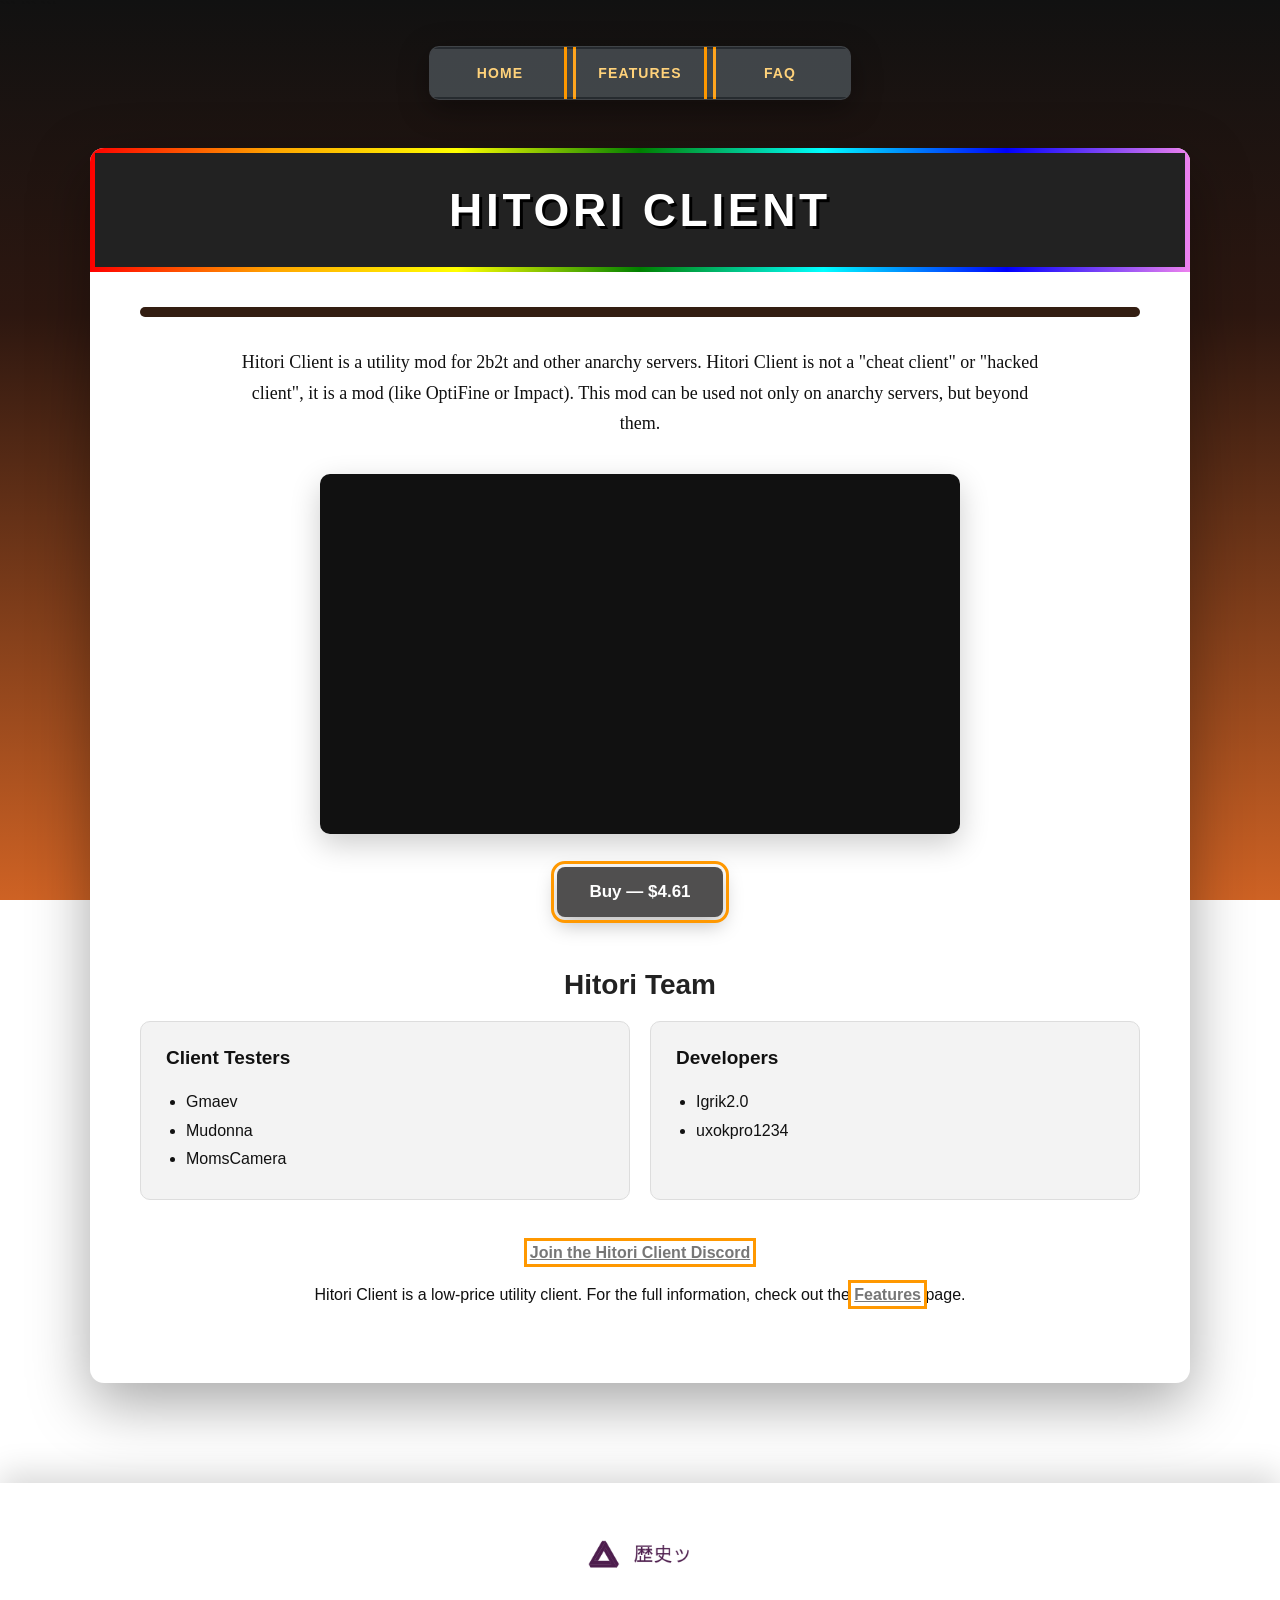
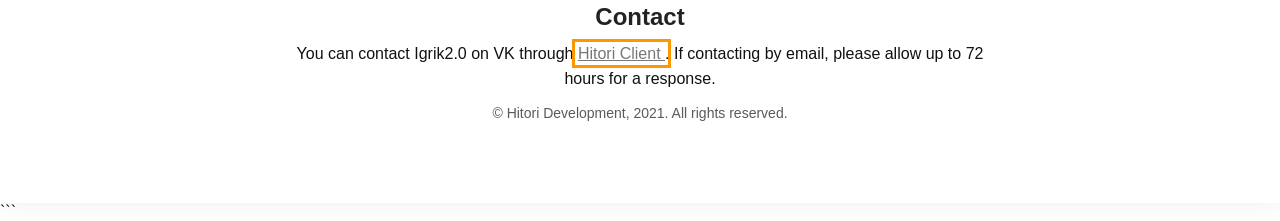
<file: Hitori web/Index.html>
<!DOCTYPE html>

<html lang="en">
<head>
    <meta charset="UTF-8">
    <meta name="viewport" content="width=device-width, initial-scale=1.0">

```
<meta name="description" content="Hitori Client — a utility mod for 2b2t and other anarchy Minecraft servers.">

<title>Hitori Client</title>

<link rel="icon" href="icon.jpg" type="image/jpeg">
<link rel="stylesheet" href="main.css">
```

</head>

<body>

```
<header class="site-header">
    <nav class="navbar" aria-label="Main navigation">
        <a href="Index.html">HOME</a>
        <a href="Feat.html">FEATURES</a>
        <a href="Faq.html">FAQ</a>
    </nav>
</header>

<main>

    <section class="hero">
        <div class="rainbow">
            <h1>Hitori Client</h1>
        </div>

        <div class="announcement" aria-hidden="true"></div>

        <p class="tag">
            Hitori Client is a utility mod for 2b2t and other anarchy
            servers. Hitori Client is not a "cheat client" or "hacked
            client", it is a mod (like OptiFine or Impact). This mod can
            be used not only on anarchy servers, but beyond them.
        </p>

        <div class="video-wrapper">
            <iframe
                src="https://www.youtube.com/embed/4EeqKVX1R4Q"
                title="Hitori Client video"
                loading="lazy"
                allowfullscreen>
            </iframe>
        </div>

        <a
            class="buy-button"
            href="https://vk.com/public191778710"
            target="_blank"
            rel="noopener noreferrer">
            Buy — $4.61
        </a>

        <section class="team">
            <h2>Hitori Team</h2>

            <div class="team-grid">

                <div class="team-card">
                    <h3>Client Testers</h3>
                    <ul>
                        <li>Gmaev</li>
                        <li>Mudonna</li>
                        <li>MomsCamera</li>
                    </ul>
                </div>

                <div class="team-card">
                    <h3>Developers</h3>
                    <ul>
                        <li>Igrik2.0</li>
                        <li>uxokpro1234</li>
                    </ul>
                </div>

            </div>
        </section>

        <p class="discord">
            <a
                href="https://discord.gg/5jpB4CsSt4"
                target="_blank"
                rel="noopener noreferrer">
                Join the Hitori Client Discord
            </a>
        </p>

        <p class="features-link">
            Hitori Client is a low-price utility client.
            For the full information, check out the
            <a href="Feat.html">Features</a> page.
        </p>

    </section>

</main>

<footer class="footer">

    <img
        src="Hlogo.png"
        class="logo"
        alt="Hitori Client logo">

    <h2>Contact</h2>

    <p>
        You can contact Igrik2.0 on VK through
        <a
            href="https://vk.com/public191778710"
            target="_blank"
            rel="noopener noreferrer">
            Hitori Client
        </a>.
        If contacting by email, please allow up to 72 hours for a response.
    </p>

    <p class="copyright">
        © Hitori Development, 2021. All rights reserved.
    </p>

</footer>
```

</body>
</html>
</file>
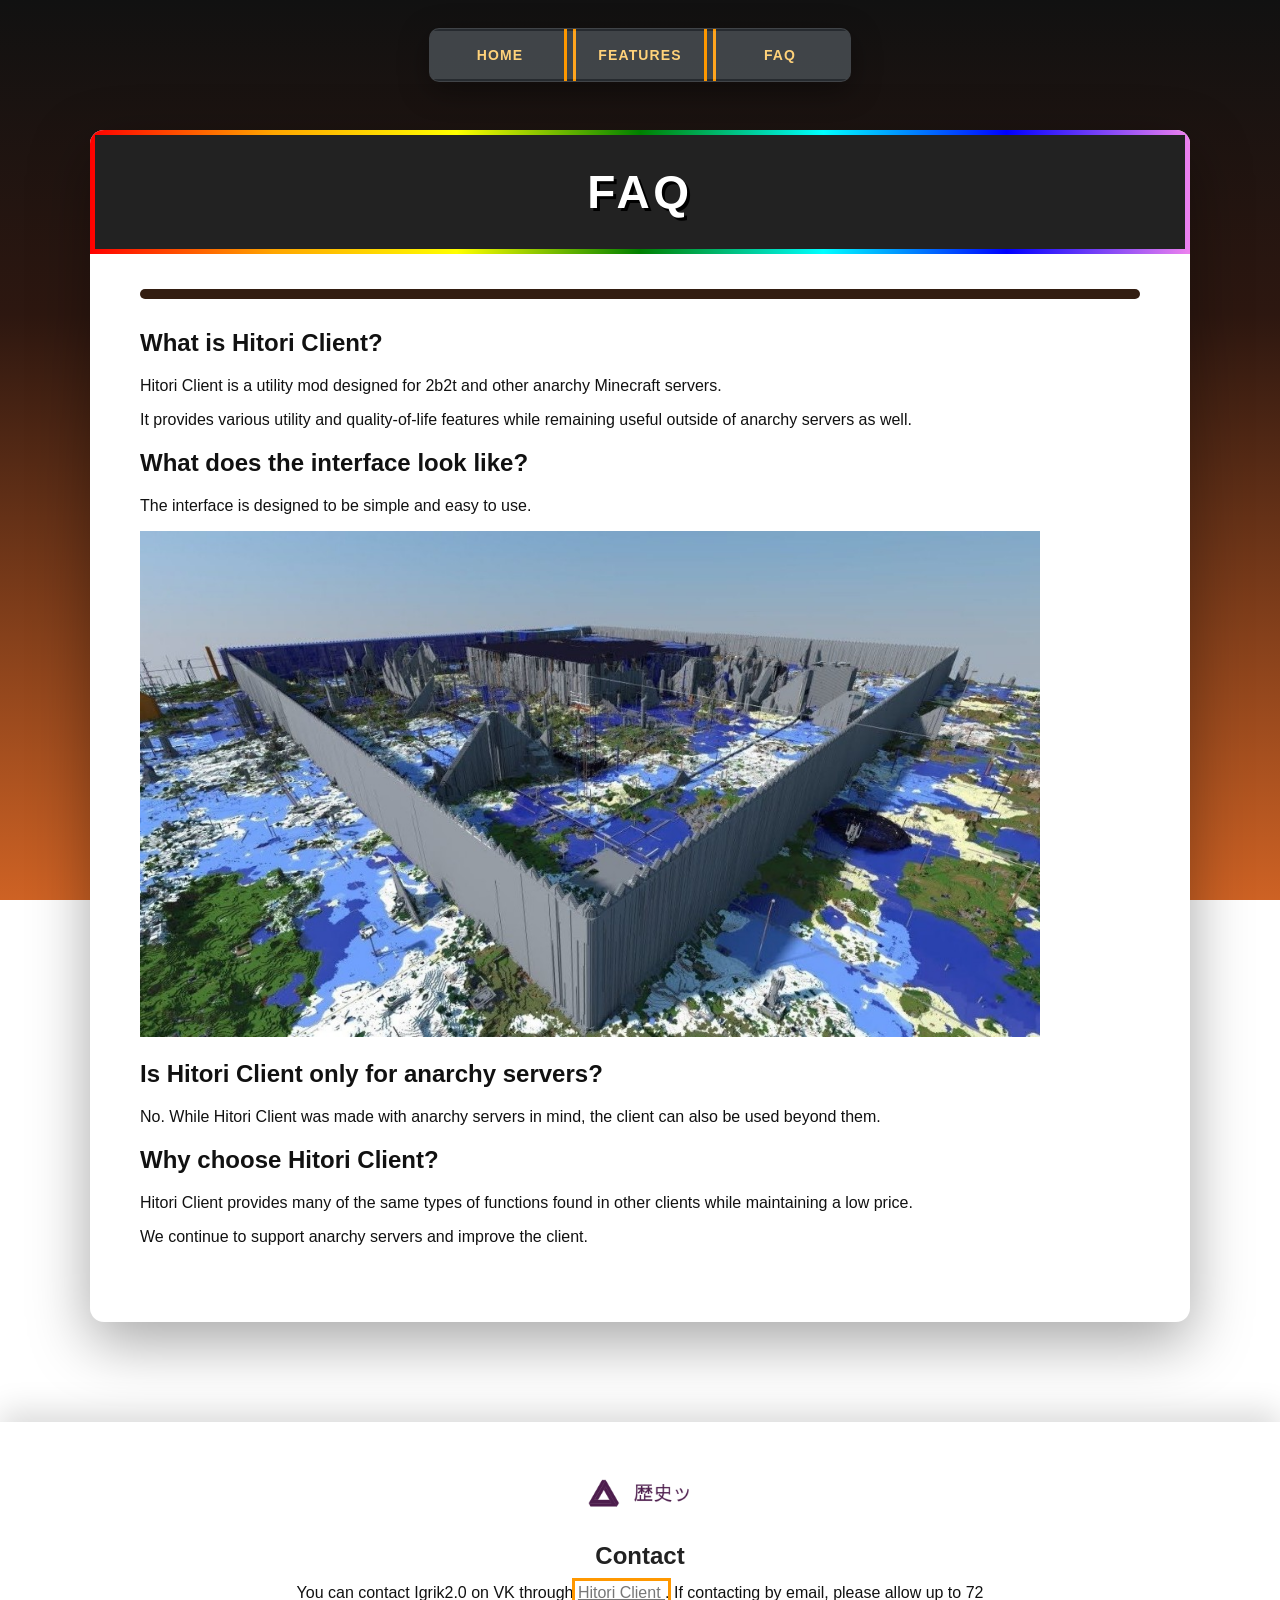
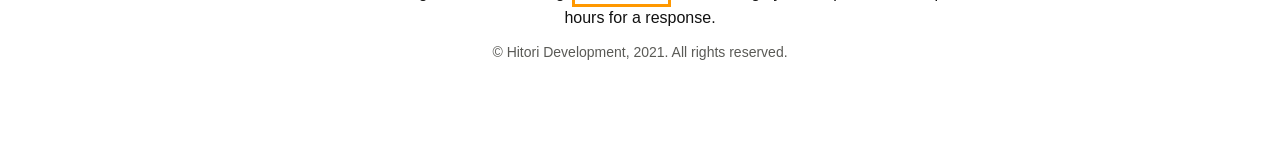
<file: Hitori web/Faq.html>
<!DOCTYPE html>

<html lang="en">

<head> <meta charset="UTF-8"> <meta name="viewport" content="width=device-width, initial-scale=1.0">

<meta
    name="description"
    content="Frequently asked questions about Hitori Client.">

<title>Hitori Client — FAQ</title>

<link rel="icon" href="icon.jpg" type="image/jpeg">
<link rel="stylesheet" href="main.css">

</head>

<body>

<header class="site-header">
    <nav class="navbar" aria-label="Main navigation">
        <a href="Index.html">HOME</a>
        <a href="Feat.html">FEATURES</a>
        <a href="Faq.html" aria-current="page">FAQ</a>
    </nav>
</header>

<main>

    <section class="hero">

        <div class="rainbow">
            <h1>FAQ</h1>
        </div>

        <div class="announcement" aria-hidden="true"></div>

        <section class="faq">

            <article class="faq-item">
                <h2>What is Hitori Client?</h2>

                <p>
                    Hitori Client is a utility mod designed for 2b2t
                    and other anarchy Minecraft servers.
                </p>

                <p>
                    It provides various utility and quality-of-life
                    features while remaining useful outside of
                    anarchy servers as well.
                </p>
            </article>


            <article class="faq-item">
                <h2>What does the interface look like?</h2>

                <p>
                    The interface is designed to be simple and easy
                    to use.
                </p>

                <img
                    width="90%"
                    src="2b2t.png"
                    class="faq-image"
                    alt="Hitori Client interface screenshot"
                    loading="lazy">
            </article>


            <article class="faq-item">
                <h2>Is Hitori Client only for anarchy servers?</h2>

                <p>
                    No. While Hitori Client was made with anarchy
                    servers in mind, the client can also be used
                    beyond them.
                </p>
            </article>


            <article class="faq-item">
                <h2>Why choose Hitori Client?</h2>

                <p>
                    Hitori Client provides many of the same types
                    of functions found in other clients while
                    maintaining a low price.
                </p>

                <p>
                    We continue to support anarchy servers and
                    improve the client.
                </p>
            </article>

        </section>

    </section>

</main>


<footer class="footer">

    <img
        src="Hlogo.png"
        class="logo"
        alt="Hitori Client logo">

    <h2>Contact</h2>

    <p>
        You can contact Igrik2.0 on VK through
        <a
            href="https://vk.com/public191778710"
            target="_blank"
            rel="noopener noreferrer">
            Hitori Client
        </a>.
        If contacting by email, please allow up to 72 hours
        for a response.
    </p>

    <p class="copyright">
        © Hitori Development, 2021. All rights reserved.
    </p>

</footer>
</body>
</html>
</file>
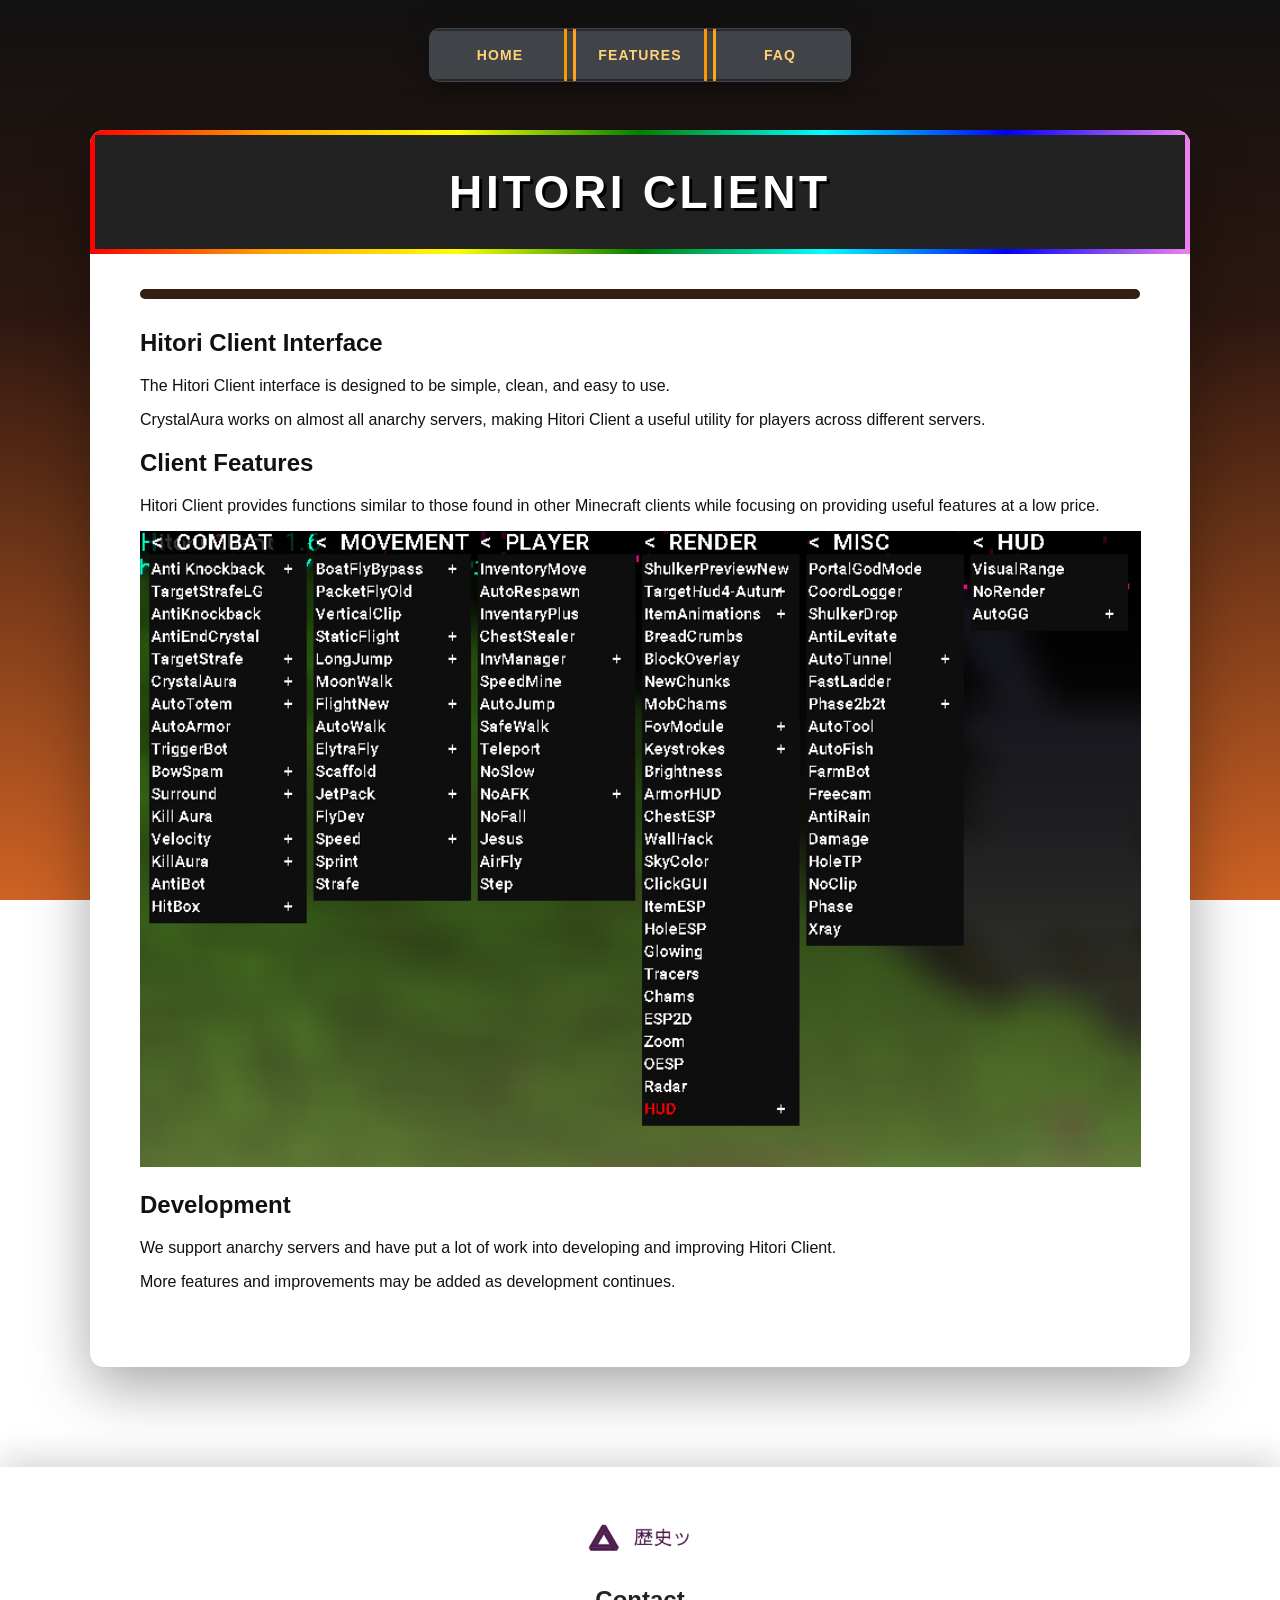
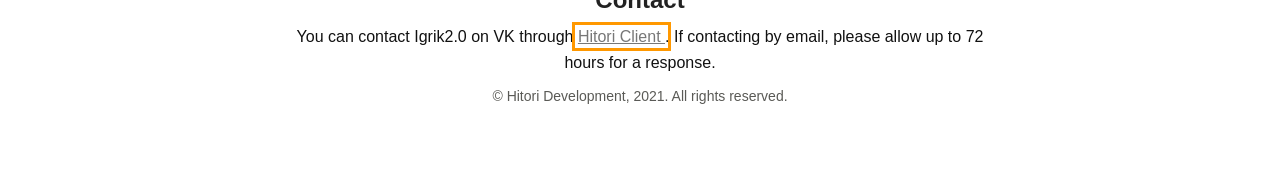
<file: Hitori web/Feat.html>
<!DOCTYPE html>

<html lang="en">

<head> <meta charset="UTF-8"> <meta name="viewport" content="width=device-width, initial-scale=1.0">

<meta
    name="description"
    content="Learn more about Hitori Client and its features for anarchy Minecraft servers.">

<title>Hitori Client — FAQ</title>

<link rel="icon" href="icon.jpg" type="image/jpeg">
<link rel="stylesheet" href="main.css">

</head>

<body>

<header class="site-header">
    <nav class="navbar" aria-label="Main navigation">
        <a href="Index.html">HOME</a>
        <a href="Feat.html">FEATURES</a>
        <a href="Faq.html" aria-current="page">FAQ</a>
    </nav>
</header>


<main>

    <section class="hero">

        <div class="rainbow">
            <h1>Hitori Client</h1>
        </div>

        <div class="announcement" aria-hidden="true"></div>


        <section class="faq">

            <article class="faq-item">

                <h2>Hitori Client Interface</h2>

                <p>
                    The Hitori Client interface is designed to be
                    simple, clean, and easy to use.
                </p>

                <p>
                    CrystalAura works on almost all anarchy servers,
                    making Hitori Client a useful utility for players
                    across different servers.
                </p>

            </article>


            <article class="faq-item">

                <h2>Client Features</h2>

                <p>
                    Hitori Client provides functions similar to
                    those found in other Minecraft clients while
                    focusing on providing useful features at a
                    low price.
                </p>

                <img
                    src="unknown.png"
                    class="faq-image"
                    alt="Hitori Client interface"
                    loading="lazy">

            </article>


            <article class="faq-item">

                <h2>Development</h2>

                <p>
                    We support anarchy servers and have put a lot
                    of work into developing and improving Hitori
                    Client.
                </p>

                <p>
                    More features and improvements may be added
                    as development continues.
                </p>

            </article>

        </section>

    </section>

</main>


<footer class="footer">

    <img
        src="Hlogo.png"
        class="logo"
        alt="Hitori Client logo">

    <h2>Contact</h2>

    <p>
        You can contact Igrik2.0 on VK through
        <a
            href="https://vk.com/public191778710"
            target="_blank"
            rel="noopener noreferrer">
            Hitori Client
        </a>.
        If contacting by email, please allow up to 72 hours
        for a response.
    </p>

    <p class="copyright">
        © Hitori Development, 2021. All rights reserved.
    </p>

</footer>

</body>

</html>
</file>
<file: Hitori web/main.css>
/* ================================
HITORI CLIENT
Modernized stylesheet
================================ */


html {
scroll-behavior: smooth;
}

body {
margin: 0;
min-height: 100vh;

font-family: Arial, Helvetica, sans-serif;
color: #111;

background:
    linear-gradient(
        180deg,
        #111 0%,
        #2d1710 35%,
        #ce6224 100%
    );

background-attachment: fixed;

}

/* ================================
NAVIGATION
================================ */

.site-header {
padding: 28px 16px;
}

.navbar {
display: flex;
justify-content: center;
align-items: center;

max-width: 420px;
min-height: 52px;
margin: 0 auto;

background: rgba(40, 45, 50, 0.95);
border: 1px solid rgba(255, 255, 255, 0.12);
border-radius: 10px;

box-shadow:
    0 8px 30px rgba(0, 0, 0, 0.35);

overflow: hidden;

}

.navbar a {
flex: 1;

padding: 16px 10px;

color: #fff;
text-decoration: none;
text-align: center;
font-size: 14px;
font-weight: 700;
letter-spacing: 0.08em;

transition:
    background-color 0.2s ease,
    color 0.2s ease;

}

.navbar a,
.navbar a {
background: rgba(255, 255, 255, 0.12);
color: #ffd27a;
}

/* ================================
MAIN CONTENT
================================ */

.hero {
width: min(100% - 32px, 1000px);

margin: 20px auto 100px;

padding: 0 50px 60px;

background: #fff;

border-radius: 14px;

box-shadow:
    0 20px 60px rgba(0, 0, 0, 0.35);

overflow: hidden;

}

/* ================================
TITLE
================================ */

.rainbow {
margin: 0 -50px 35px;

padding: 5px;

background:
    linear-gradient(
        90deg,
        red,
        orange,
        yellow,
        green,
        cyan,
        blue,
        violet
    );

}

.rainbow h1 {
margin: 0;
padding: 30px 20px;

background: #222;

color: #fff;

text-align: center;
text-transform: uppercase;

font-size: clamp(28px, 5vw, 46px);
letter-spacing: 0.08em;

text-shadow:
    3px 3px 0 #000;

}

/* ================================
ANNOUNCEMENT BAR
================================ */

.announcement {
height: 10px;

margin-bottom: 30px;

background: #331e12;
border-radius: 999px;

}

/* ================================
TEXT
================================ */

.tag {
max-width: 800px;
margin: 0 auto 35px;

font-family: Georgia, "Times New Roman", serif;
font-size: 18px;
line-height: 1.7;

text-align: center;

}

/* ================================
VIDEO
================================ */

.video-wrapper {
width: 100%;
max-width: 640px;

margin: 0 auto 35px;

aspect-ratio: 16 / 9;

background: #111;
border-radius: 10px;

overflow: hidden;

box-shadow:
    0 10px 30px rgba(0, 0, 0, 0.2);

}

.video-wrapper iframe {
width: 100%;
height: 100%;

border: 0;

}

/* ================================
BUY BUTTON
================================ */

.buy-button {
display: block;

width: fit-content;

margin: 0 auto 50px;
padding: 15px 32px;

background: #383636;
color: #fff;

border-radius: 8px;

text-decoration: none;
font-size: 17px;
font-weight: 700;

box-shadow:
    0 5px 15px rgba(0, 0, 0, 0.2);

transition:
    transform 0.2s ease,
    background-color 0.2s ease,
    box-shadow 0.2s ease;

}

.buy-button,
.buy-button {
background: #504f4f;

transform: translateY(-2px);

box-shadow:
    0 8px 20px rgba(0, 0, 0, 0.25);

}

/* ================================
TEAM
================================ */

.team {
margin: 0 auto 40px;
}

.team h2 {
margin-bottom: 20px;

color: #222;
text-align: center;
font-size: 28px;

}

.team-grid {
display: grid;

grid-template-columns:
    repeat(2, minmax(0, 1fr));

gap: 20px;

}

.team-card {
padding: 25px;

background: #f3f3f3;

border: 1px solid #ddd;
border-radius: 10px;

}

.team-card h3 {
margin-top: 0;

font-size: 19px;

}

.team-card ul {
margin: 0;
padding-left: 20px;

line-height: 1.8;

}

/* ================================
LINKS
================================ */

a {
color: #222;
}

a {
color: #777;
}

.discord,
.features-link {
text-align: center;
line-height: 1.6;
}

.discord a,
.features-link a {
font-weight: 700;
}

/* ================================
FOOTER
================================ */

.footer {
position: relative;

min-height: 230px;

padding: 45px max(20px, calc((100% - 1000px) / 2));

background: #fff;

text-align: center;

box-shadow:
    0 -10px 30px rgba(0, 0, 0, 0.15);

}

.footer .logo {
display: block;

width: 120px;
height: auto;

margin: 0 auto 20px;

}

.footer h2 {
margin: 10px 0;

color: #222;

}

.footer p {
max-width: 700px;

margin: 10px auto;

line-height: 1.6;

}

.copyright {
color: #5a5a56;
font-size: 14px;
}

/* ================================
ACCESSIBILITY
================================ */

a {
outline: 3px solid #ff9800;
outline-offset: 3px;
}

/* ================================
MOBILE
================================ */

@media (max-width: 700px) {

.site-header {
    padding: 16px;
}

.navbar {
    width: 100%;
}

.navbar a {
    padding: 14px 6px;
    font-size: 12px;
}

.hero {
    width: calc(100% - 20px);

    margin-top: 10px;
    margin-bottom: 50px;

    padding: 0 20px 40px;

    border-radius: 10px;
}

.rainbow {
    margin-left: -20px;
    margin-right: -20px;
}

.rainbow h1 {
    padding: 25px 10px;

    font-size: 27px;
}

.tag {
    font-size: 16px;
    line-height: 1.6;
}

.team-grid {
    grid-template-columns: 1fr;
}

.buy-button {
    width: 100%;
    max-width: 300px;

    text-align: center;
}

.footer {
    padding: 40px 20px;
}

/* ================================
FAQ
================================ */

.faq {
max-width: 800px;
margin: 0 auto;
}

.faq-item {
padding: 25px 0;

border-bottom: 1px solid #ddd;

}

.faq-item h2 {
margin: 0 0 12px;

color: #222;
font-size: 23px;

}

.faq-item p {
margin: 8px 0;

color: #333;
font-size: 16px;
line-height: 1.7;

}

.faq-item a {
font-weight: 700;
}

.faq-notice {
padding: 25px 0;

color: #666;
text-align: center;
font-size: 14px;

}

.faq-image {
display: block;

width: 100%;
max-width: 700px;
height: auto;

margin: 25px auto 0;

border-radius: 10px;

box-shadow:
    0 8px 25px rgba(0, 0, 0, 0.18);

}

}

/* ================================
VERY SMALL SCREENS
================================ */

@media (max-width: 400px) {

.navbar a {
    font-size: 11px;
    letter-spacing: 0;
}

.rainbow h1 {
    font-size: 23px;
}

.hero {
    padding-left: 15px;
    padding-right: 15px;
}

.rainbow {
    margin-left: -15px;
    margin-right: -15px;
}

}
</file>
